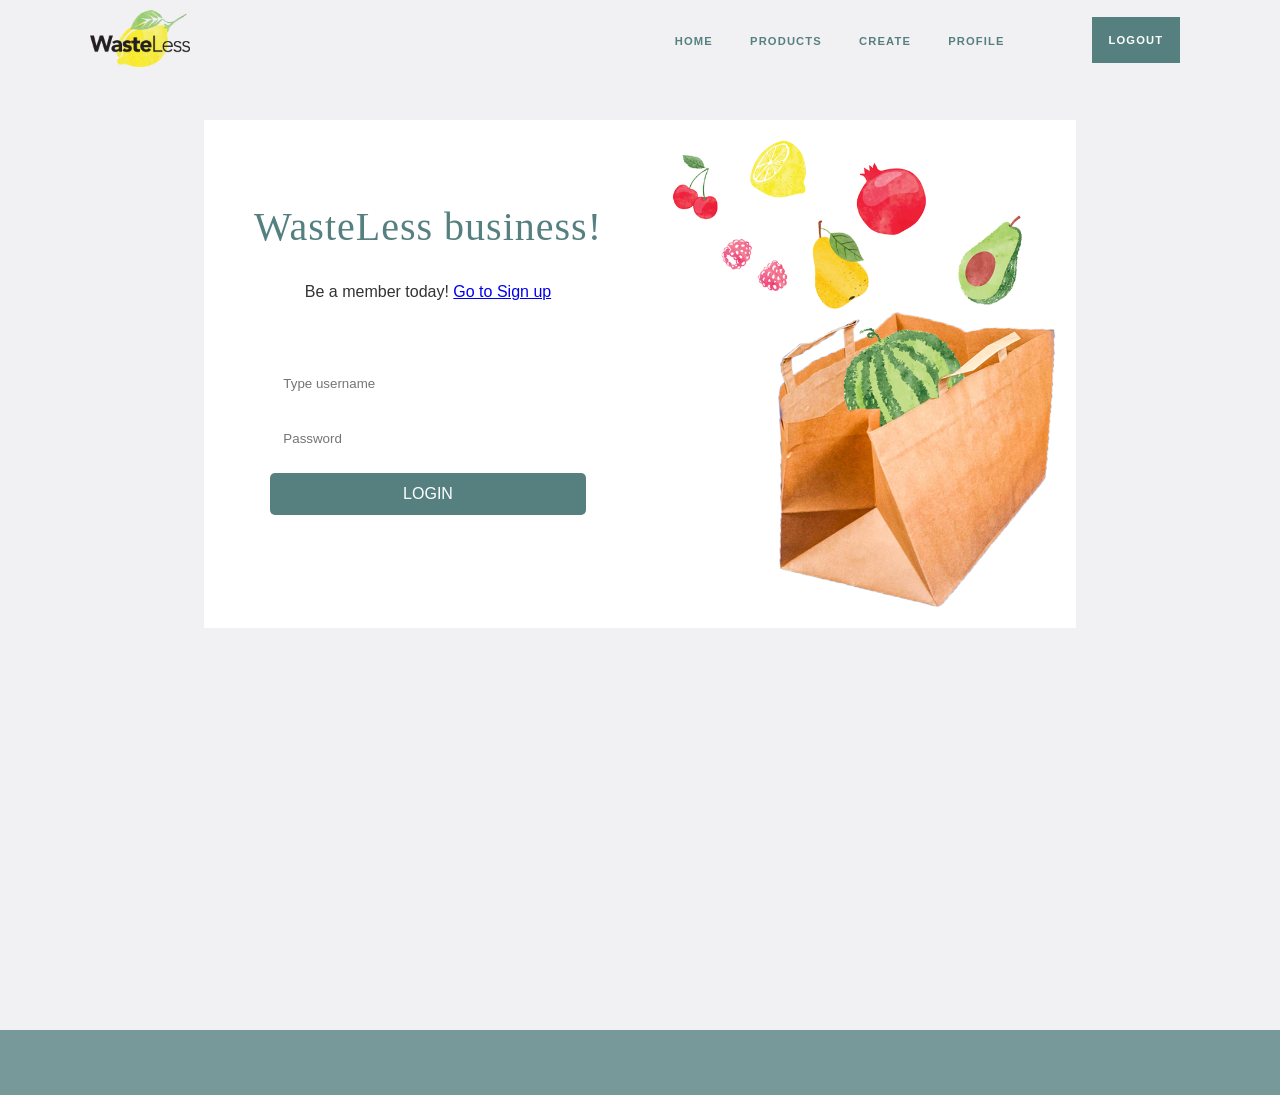
<file: index.html>
<!DOCTYPE html>
<html lang="EN">
  <head>
    <title>WasteLess</title>
    <meta charset="UTF-8" />
    <meta
      name="viewport"
      content="width=device-width, initial-scale=1, shrink-to-fit=no"
    />
    <meta
      name="description"
      content="Get started with HTML, CSS and JavaScript"
    />
    <meta name="author" content="Ida Kronborg and Sarah Dybvad" />
    <link rel="stylesheet" href="./css/styles.css" />
    <link rel="shortcut icon" type="image/png" href="./img/favicon.png" />
  </head>

  <body>
    <!-------------- Navigation -------------->
    <nav class="tabbar">
      <a class="logo" href="#/"><img src="./img/logo.png" alt="logo" /></a>
      <a class="nav-link" href="#/">Home</a>
      <a class="nav-link" href="#/product">Products</a>
      <a class="nav-link" href="#/create">Create</a>
      <a class="nav-link" href="#/profile">Profile</a>
      <a class="right" id="btn-logout">Logout</a>
    </nav>

    <main id="appRoot">
      <!-------------- Pages -------------->

      <!-- login page -->
      <section id="login" class="page">
        <div class="flex-container">
          <div class="login-container">
            <h1>WasteLess business!</h1>
            <p>
              Be a member today!
              <a class="nav-link" href="#/signup">Go to Sign up</a>
            </p>
            <p class="login-message"></p>
            <form>
              <input
                id="login-username"
                type="text"
                placeholder="Type username"
              />
              <input
                id="login-password"
                type="password"
                placeholder="Password"
              />
              <button type="button" id="btn-login">Login</button>
            </form>
          </div>
          <img src="./img/home_front_img.png" class="madkurv" />
        </div>
      </section>

      <!-- signup page -->
      <section id="signup" class="page">
        <header class="topbar">
          <h2>Sign up</h2>
        </header>
        <p>Sign up for Business</p>
        <p class="signup-message"></p>
        <form action="upload.php" method="post" enctype="multipart/form-data">
          <input
            id="signup-businessName"
            name="fileToUpload"
            type="text"
            name="businessName"
            placeholder="Type your business name"
          />
          <input
            id="signup-adress"
            type="text"
            name="adress"
            placeholder="Type your adress"
          />
          <input
            id="signup-zipcode"
            type="number"
            name="zipcode"
            placeholder="Type your zipcode"
          />
          <input
            id="signup-username"
            type="email"
            placeholder="Type your e-mail adress"
            autocomplete="new-username"
          />
          <input
            id="signup-password"
            type="password"
            placeholder="Password"
            autocomplete="new-password"
          />
          <input
            id="signup-password-check"
            type="password"
            placeholder="Password"
            autocomplete="new-password"
          />

          <button type="button" id="btn-signup">Sign up</button>
        </form>
      </section>

      <!-- home page -->
      <section id="home" class="page">
        <h1>Welcome to WasteLess Business</h1>
        <span class="dot">
          <p>Total sale today</p>
          <br />
          <h1>10</h1>
        </span>
        <span class="dot">
          <p>Total session today</p>
          <br />
          <h1>28</h1>
        </span>
        <span class="dot">
          <p>Products online</p>
          <br />
          <h1>12</h1>
        </span>
        <h3>Lets get started</h3>
        <span class="square">
          <p>Create products</p>
        </span>
        <span class="square">
          <p>Put online</p>
        </span>
        <span class="square">
          <p>Sell it</p>
        </span>
        <span class="square">
          <p>Protect the environment</p>
        </span>
        <br />
        <div class="productBtn"></div><a href="#/create" class="nav-link right" id="productButton"
          >Create a new product</a
        ></div>
        <h2 id="home-headline">Your products</h2>
        <div id="grid-users2" class="grid-container"></div>
        <div class="productBtn"></div><a href="#/product" class="nav-link right" id="productButton"
          >See all products</a
        ></div>
      </section>

      <!-- products -->
      <section id="product" class="page">
        <h2>Your products</h2>
        <p>Thank you for making a difference!</p>
        <br />
        <a href="#/create" class="nav-link right" id="productButton"
          >Create a new product</a
        >
        
        <div id="grid-users" class="grid-container"></div>
      </section>

      <!-- create -->
      <section id="create" class="page">
        <h2>Create products</h2>
        <p class="createProduct-message"></p>
        <p>
          You can search your food with others.<br />
          Create, delete and update your post!
        </p>
        <form
          action="php-login-service/createProduct.php"
          method="post"
          enctype="multipart/form-data"
        >
          <input
            type="file"
            id="avatarImg"
            name="fileToUpload"
            placeholder="Upload image"
            required
          />
          <input
            type="text"
            id="create-title"
            name="title"
            placeholder="Create a title"
            required
          />
          <input
            type="text"
            id="create-businessName"
            name="businessName"
            placeholder="Type your Business name"
            required
          />
          <input
            type="text"
            id="create-category"
            name="category"
            placeholder="Create a category"
            required
          />
          <textarea
            id="create-productDes"
            name="productDes"
            placeholder="Create a description"
            required
          ></textarea>
          <input
            type="number"
            id="create-price"
            name="price"
            placeholder="Create a price"
            required
          />
          <input
            type="date"
            id="create-pickupDate"
            name="pickupDate"
            placeholder="Type your pick-up date"
            required
          />
          <input
            type="time"
            id="create-pickupTime"
            name="pickupTime"
            placeholder="Type your pick-up time"
            required
          />
          <button type="button" id="createButton">
            Create product!
          </button>
        </form>
      </section>

      <!-- update products page -->
      <section id="update" class="page">
        <h2>Update products</h2>
        <a class="right" id="updatePage">Thank you for making a difference!</a>
        <form>
          <input
            type="file"
            id="avatarImg-update"
            name="fileToUpload"
            placeholder="Upload image"
            required
          />
          <input
            type="text"
            id="title-update"
            name="title"
            placeholder="Create a title"
            required
          />
          <input
            type="text"
            id="businessName-update"
            name="businessName"
            placeholder="Type your Business name"
            required
          />
          <input
            type="text"
            id="category-update"
            name="category"
            placeholder="Create a category"
            required
          />
          <textarea
            id="productDes-update"
            name="productDes"
            placeholder="Create a description"
            required
          ></textarea>
          <input
            type="number"
            id="price-update"
            name="price"
            placeholder="Create a price"
            required
          />
          <input
            type="date"
            id="pickupDate-update"
            name="pickupDate"
            placeholder="Type your pick-up date"
            required
          />
          <input
            type="time"
            id="pickupTime-update"
            name="pickupTime"
            placeholder="Type your pick-up time"
            required
          />
          <button button type="button" name="button" id="btnUpdate">
            Update product
          </button>
        </form>
      </section>

      <!-- profile page -->
      <section id="profile" class="page">
        <h2>Profile</h2>
        <section id="user-data"></section>
      </section>
    </main>

    <footer>
      <div class="footer-container"></div>
    </footer>

    <script src="./js/app.js" type="module"></script>
    <!-- SPA functionality  -->
  </body>
</html>
</file>
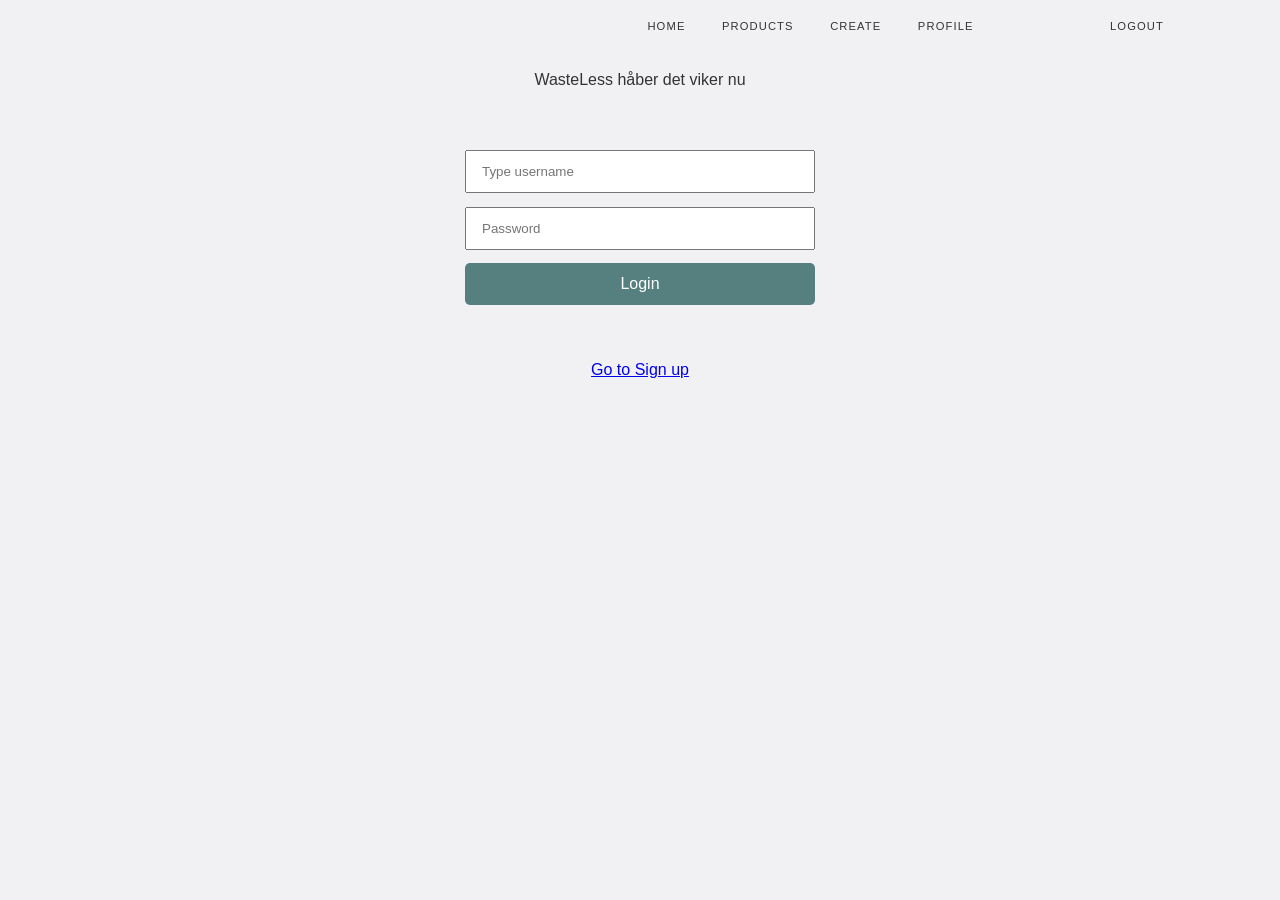
<file: vanilla-js-spa-login-php-backend/index.html>
<!DOCTYPE html>
<html>
  <head>
    <title>WasteLess</title>
    <meta charset="UTF-8" />
    <meta
      name="viewport"
      content="width=device-width, initial-scale=1, shrink-to-fit=no"
    />
    <meta
      name="description"
      content="Get started with HTML, CSS and JavaScript"
    />
    <meta name="author" content="Ida Kronborg and Sarah Dybvad" />
    <link rel="stylesheet" href="./css/styles.css" />
    <link rel="shortcut icon" type="image/png" href="./img/favicon.png" />
  </head>

  <body>
    <!-------------- Navigation -------------->
    <nav class="tabbar">
      <a class="nav-link" href="#/">Home</a>
      <a class="nav-link" href="#/product">Products</a>
      <a class="nav-link" href="#/create-products">Create</a>
      <a class="nav-link" href="#/profile">Profile</a>
      <a class="right" id="btn-logout">Logout</a>
    </nav>

    <main id="appRoot">
      <!-------------- Pages -------------->

      <!-- login page -->
      <section id="login" class="page">
        <header class="topbar"></header>
        <p>WasteLess håber det viker nu</p>
        <p class="login-message"></p>
        <form>
          <input id="login-username" type="text" placeholder="Type username" />
          <input id="login-password" type="password" placeholder="Password" />
          <button type="button" id="btn-login">Login</button>
        </form>
        <p><a class="nav-link" href="#/signup">Go to Sign up</a></p>
      </section>

      <!-- signup page -->
      <section id="signup" class="page">
        <header class="topbar">
          <h2>Sign up</h2>
        </header>
        <p>Sign up for Business</p>
        <p class="signup-message"></p>
        <form>
          <input
            id="signup-businessName"
            type="text"
            name="businessName"
            placeholder="Type your business name"
          />
          <input
            id="signup-adress"
            type="text"
            name="adress"
            placeholder="Type your adress"
          />
          <input
            id="signup-zipcode"
            type="number"
            name="zipcode"
            placeholder="Type your zipcode"
          />
          <input
            id="signup-username"
            type="email"
            placeholder="Type your e-mail adress"
            autocomplete="new-username"
          />
          <input
            id="signup-password"
            type="password"
            placeholder="Password"
            autocomplete="new-password"
          />
          <input
            id="signup-password-check"
            type="password"
            placeholder="Password"
            autocomplete="new-password"
          />

          <button type="button" id="btn-signup">Sign up</button>
        </form>
      </section>

      <!-- home page -->
      <section id="home" class="page">
        <h2>Home</h2>
        <p>WasteLess</p>
      </section>

      <!-- products -->
      <section id="product" class="page">
        <h2>Products</h2>
        <p>My Snf</p>
      </section>

      <!-- products -->
      <section id="product" class="page">
        <h2>Products</h2>
        <p>My Snf</p>
      </section>

      <!-- create -->
      <section id="create-products" class="page">
        <h2>Create products</h2>
        <p>My Snf</p>
      </section>

      <!-- profile page -->
      <section id="profile" class="page">
        <h2>Profile</h2>
        <a class="right" id="btn-logout">Logout</a>
        <section id="user-data"></section>
      </section>
    </main>

    <script src="./js/app.js" type="module"></script>
  </body>
</html>
</file>
<file: css/styles.css>
/* ---------- root variables ---------- */
:root {
  --green: #568080;
  --green-opacity: rgba(38, 76, 89, 0.2);
  --light-green: rgb(#e1eadf);
  --light-grey: #f1f1f4;
  --text-color-light: #f1f1f1;
  --text-color-dark: #333;
  --white: #fff;
  --font-family: "Helvetica Neue", Helvetica, Arial, sans-serif;
  --text-color-error: #ee6e73;
}

/* ---------- general styling ---------- */
html {
  color: var(--text-color-dark);
  font-family: var(--font-family);
  height: 100%;
  text-align: center;
  width: 100%;
}

body {
  margin: 0;
}

h1 {
  font-size: 40px;
  font-weight: 400;
  letter-spacing: 1px;
  color: var(--green);
  font-family: Georgia, "Times New Roman", Times, serif;
}

h2 {
  font-size: 36px;
  font-weight: 400;
  letter-spacing: 1px;
  color: var(--green);
  font-family: Georgia, "Times New Roman", Times, serif;
}

h3 {
  font-weight: 400;
  letter-spacing: 1px;
  margin: 0.5em 0 0.2em;
}

img {
  width: 100%;
  height: auto;
}

a {
  cursor: pointer;
}

p {
  font-size: 16px;
}

/* ---------- logo styling ---------- */
.logo {
  width: 100%;
  max-width: 100px;
  padding: 0 40em 0 2em;
  margin: -2.2em 0 0 6em;
}

/* ---------- tabbar styling ---------- */
#btn-logout {
  margin: -18px 100px 18px 50px;
  background-color: var(--green);
  padding: 1.5em;
  color: #fff;
}

.tabbar {
  position: fixed;
  z-index: 9999;
  display: flex;
  justify-content: space-between;
  width: 100%;
  top: 35px;
}


/* Style the links inside the navigation bar */
.tabbar a {
  display: inline-block;
  color: var(--green);
  text-align: center;
  text-decoration: none;
  font-size: 0.7em;
  letter-spacing: 0.1em;
  text-transform: uppercase;
  font-weight: 800;
}

/* Change the color of links on hover */
.tabbar a:hover {
  color: black;
  text-decoration: underline;
  font-weight: 800;
}

/* Add a color to the active/current link */
.tabbar a.active {
  color: black;
  text-decoration: underline;
  font-weight: 800;
}

/* ---------- page styling ---------- */
.page {
  display: none;
  /*min heigh is screen heigh minus height of tab and top bar */
  min-height: calc(100vh - 110px);
  background: var(--light-grey);
  animation: fadeIn 0.4s;
  /* padding equals height of tabbar and topbar */
  padding: 120px 0;
}

/* ---------- home page ---------- */

#home {
  background-image: url(../img/artiskok.jpg);
  background-repeat: no-repeat;
  background-size: 100%;
  margin: 0 auto;
}

.dot {
  height: 200px;
  width: 200px;
  background-color: var(--white);
  border-radius: 50%;
  border: solid var(--green) 5px;
  display: inline-block;
  margin: 3em 0.8em;
  padding: 1em;
}

.dot p {
  padding: 3em 0 0 0;
}

.dot h1 {
  font-size: 50px;
  margin-top: -0.1em;
}

.square {
  height: 120px;
  width: 160px;
  background-color: #edb329;
  display: inline-block;
  margin: 3em 1.2em;
  padding: 1em;
}

span p {
  padding: 2em;
}

#update {
  background-image: url(../img/avokadopic.jpg);
  background-repeat: no-repeat;
  background-size: 100%;
  margin: 0 auto;
}

/* ---------- animations ---------- */
/* fade in */
@keyframes fadeIn {
  from {
    opacity: 0;
  }

  to {
    opacity: 1;
  }
}

/* ---------- loader styling ---------- */
#loader {
  position: fixed;
  left: 0px;
  top: 0px;
  width: 100%;
  height: 100%;
  z-index: 9999999999;
  overflow: hidden;
  background: var(--loader-background-color);
  text-align: center;
}

.spinner {
  border: 5px solid var(--light-grey);
  border-radius: 50%;
  border-top: 5px solid var(--light-green);
  width: 50px;
  height: 50px;
  -webkit-animation: spin 1s linear infinite;
  /* Safari */
  animation: spin 1s linear infinite;
  display: inline-block;
  vertical-align: middle;
  position: absolute;
  margin: auto;
  top: 0;
  right: 0;
  bottom: 0;
  left: 0;
}

.hide {
  visibility: hidden;
  opacity: 0;
  transition: visibility 0s 0.4s, opacity 0.4s linear;
}

@keyframes spin {
  0% {
    transform: rotate(0deg);
  }

  100% {
    transform: rotate(360deg);
  }
}

/* ---------- login page stryling ---------- */
.login-container {
  background-color: var(--white);
  padding: 50px;
}

.flex-container {
  display: flex;
  justify-content: center;
}

.madkurv {
  width: 30%;
  background-color: var(--white);
  padding: 20px;
}

/* ---------- product page ---------- */

#productButton {
  color: white;
  text-decoration: none;
  background-color: var(--green);
  padding: 14px 18px;
  font-size: 16px;
  margin: 4em 0;
}

.productBtn {
  margin: 2em;
}

#home-headline {
  margin: 3em 0 1em 0;
}

/* ---------- create page ---------- */
#create {
  background-image: url(../img/avokadopic.jpeg);
  background-image: url(../img/netMedMad.jpg);
  background-repeat: no-repeat;
  background-size: 100%;
  margin: 0 auto;
}

/* ---------- input form stryling ---------- */
form {
  margin: auto;
  background-color: var(--light-green);
  padding: 2em 1em 0em;
}

form button {
  font-weight: 200;
  text-align: center;
  cursor: pointer;
  border: none;
  padding: 12px 15px;
  font-size: 1em;
  border-radius: 0;
  color: var(--white);
  background-color: var(--green);
  width: 100%;
  max-width: 350px;
  border-radius: 5px;
}

button {
  font-weight: 200;
  text-align: center;
  cursor: pointer;
  border: none;
  padding: 10px 8px;
  border-radius: 0;
  color: var(--white);
  background-color: var(--green);
  width: 40%;
  text-transform: uppercase;
}

input {
  margin: 1em auto;
  width: 100%;
  max-width: 350px;
  padding: 1em;
  box-sizing: border-box;
  display: block;
  background: var(--white);
  border: 0;
}

form select {
  width: 100%;
  background-color: var(--light-green);
  color: var(--text-color-dark);
}

textarea {
  margin: 1em auto;
  width: 100%;
  max-width: 350px;
  padding: 12px 15px;
  box-sizing: border-box;
  display: block;
  font-family: var(--font-family);
  font-weight: 400;
  border-style: none;
}

.deleteButton {
  background-color: #ee6e73;
}

/* ---------- grid container styling ---------- */
.grid-container {
  display: grid;
  grid-template-columns: 1fr;
  padding: 1em;
  gap: 1em;
  margin-top: 50px;
}

@media (min-width: 600px) {
  .grid-container {
    grid-template-columns: 1fr 1fr;
  }
}

@media (min-width: 992px) {
  .grid-container {
    grid-template-columns: 1fr 1fr 1fr;
  }
}

.grid-container > article {
  text-align: center;
  padding: 2em 1em;
  background-color: var(--white);
  transition: 0.3s;
  cursor: pointer;
}

.grid-container > article:hover {
  box-shadow: 0 8px 16px 0 var(--green-opacity);
}

.grid-container > article img {
  width: 100%;
  max-width: 250px;
  height: auto;
}

#random .grid-container {
  grid-template-columns: 1fr;
}

.image-preview {
  width: 100%;
  height: auto;
  margin: 1em 0;
}

/* ---------- login styling ---------- */
.login-message {
  color: var(--text-color-error);
}

/*--------------- foooter---------------*/

.footer-container {
  background-color: var(--green);
  opacity: 80%;
  padding: 45px 0 20px;
  font-size: 15px;
  line-height: 24px;
  text-align: center;
}

/* ---------- tools grid styling ---------- */

.tools-grid {
  background-color: var(--light-green);
  display: grid;
  grid-template-columns: 1fr;
  padding: 0 1em;
  gap: 1em;
  justify-items: center;
}

@media (min-width: 600px) {
  .tools-grid {
    grid-template-columns: 1fr 1fr 1fr 1fr;
  }
}

.tools-grid label {
  max-width: 350px;
}

/* ---------- product styling ---------- */
.outOfStock p.status {
  color: var(--text-color-out-of-stock);
}

.inStock p.status {
  color: var(--text-color-in-stock);
}

/* ---------- checkmark styling ---------- */

/* Customize the label (the container) */
.checkmark-container {
  display: block;
  position: relative;
  cursor: pointer;
  -webkit-user-select: none;
  -moz-user-select: none;
  -ms-user-select: none;
  user-select: none;
  padding: 1.5em;
  line-height: 1.5em;
  margin-left: -25px;
}

/* Hide the browser's default checkbox */
.checkmark-container input {
  position: absolute;
  opacity: 0;
  cursor: pointer;
  height: 0;
  width: 0;
}

/* Create a custom checkbox */
.checkmark {
  position: absolute;
  margin: 0 0 0 1em;
  height: 25px;
  width: 25px;
  background-color: #eee;
}

/* On mouse-over, add a grey background color */
.checkmark-container:hover input ~ .checkmark {
  background-color: var(--text-color-light);
}

/* When the checkbox is checked, add a blue background */
.checkmark-container input:checked ~ .checkmark {
  background-color: var(--green);
}

/* Create the checkmark/indicator (hidden when not checked) */
.checkmark:after {
  content: "";
  position: absolute;
  display: none;
}

/* Show the checkmark when checked */
.checkmark-container input:checked ~ .checkmark:after {
  display: block;
}

/* Style the checkmark/indicator */
.checkmark-container .checkmark:after {
  left: 9px;
  top: 5px;
  width: 5px;
  height: 10px;
  border: solid var(--white);
  border-width: 0 3px 3px 0;
  -webkit-transform: rotate(45deg);
  -ms-transform: rotate(45deg);
  transform: rotate(45deg);
}
</file>
<file: vanilla-js-spa-login-php-backend/css/styles.css>
/* ---------- root variables ---------- */
:root {
	--green: rgb(#568080);
	--green-opacity: rgba(38, 76, 89, 0.2);
	--light-green: rgb(#E1EADF);
	--light-grey: #f1f1f4;
	--text-color-light: #f1f1f1;
	--text-color-dark: #333;
	--white: #fff;
	--font-family: "Helvetica Neue", Helvetica, Arial, sans-serif;
	--text-color-error: #ee6e73;
}

/* ---------- general styling ---------- */
html {
	color: var(--text-color-dark);
	font-family: var(--font-family);
	height: 100%;
	text-align: center;
	width: 100%;
}

body {
	margin: 0;
}

h1 {
	font-size: 2em;
	font-weight: 400;
	letter-spacing: 3px;
}

h3 {
	font-weight: 400;
	letter-spacing: 1px;
	margin: 0.5em 0 0.2em;
}

img {
	width: 100%;
	height: auto;
}

a {
	cursor: pointer;
}

/* ---------- topbar styling ---------- */
.topbar {
	background-color: var(--green);
	color: var(--text-color-dark);
	padding: 13.5px;
	text-transform: uppercase;
	position: fixed;
	top: 0;
	left: 0;
	right: 0;
	z-index: 9999;
}

.topbar h2 {
	margin: 0;
	font-weight: 400;
}

.topbar a {
	text-decoration: none;
	color: var(--green);
	position: absolute;
	top: 20px;
}

.topbar a.left {
	left: 20px;
}

.topbar a.right {
	right: 20px;
}

/* ---------- tabbar styling ---------- */
#btn-logout {
	margin-left: 100px;
	margin-right: 100px;
}

.tabbar {
	background-color: var(--green);
	position: fixed;
	right: 0;
	z-index: 9999;
	
}
.tabbar2 {
	z-index: 0;
	padding: 26.5px 20px;
	background-color: var(--green);
}

/* Style the links inside the navigation bar */
.tabbar a {
	display: inline-block;
	color: var(--green);
	text-align: center;
	padding: 20px 16px;
	text-decoration: none;
	font-size: 0.7em;
	letter-spacing: 0.1em;
	text-transform: uppercase;
}

/* Change the color of links on hover */
.tabbar a:hover {
	background-color: var(--green);
	color:green;
	text-decoration: underline;

}

/* Add a color to the active/current link */
.tabbar a.active {
	background-color: var(--light-green);
	color: var(--green);
}


/* ---------- page styling ---------- */
.page {
	display: none;
	/*min heigh is screen heigh minus height of tab and top bar */
	min-height: calc(100vh - 110px);
	background: var(--light-grey);
	animation: fadeIn 0.4s;
	/* padding equals height of tabbar and topbar */
	padding: 55px 0;
}

/* ---------- logo styling ---------- */
.logo {
	margin: 2em auto;
	width: 100%;
	max-width: 300px;
}

/* ---------- animations ---------- */
/* fade in */
@keyframes fadeIn {
	from {
		opacity: 0;
	}

	to {
		opacity: 1;
	}
}

/* ---------- loader styling ---------- */
#loader {
	position: fixed;
	left: 0px;
	top: 0px;
	width: 100%;
	height: 100%;
	z-index: 9999999999;
	overflow: hidden;
	background: var(--loader-background-color);
	text-align: center;
}

.spinner {
	border: 5px solid var(--light-grey);
	border-radius: 50%;
	border-top: 5px solid var(--light-green);
	width: 50px;
	height: 50px;
	-webkit-animation: spin 1s linear infinite;
	/* Safari */
	animation: spin 1s linear infinite;
	display: inline-block;
	vertical-align: middle;
	position: absolute;
	margin: auto;
	top: 0;
	right: 0;
	bottom: 0;
	left: 0;
}

.hide {
	visibility: hidden;
	opacity: 0;
	transition: visibility 0s 0.4s, opacity 0.4s linear;
}

@keyframes spin {
	0% {
		transform: rotate(0deg);
	}

	100% {
		transform: rotate(360deg);
	}
}

/* ---------- input form stryling ---------- */
form {
	background-color: var(--light-green);
	padding: 2em 1em 2.5em;
}


form button {
	font-weight: 200;
	text-align: center;
	cursor: pointer;
	border: none;
	padding: 12px 15px;
	font-size: 1em;
	border-radius: 0;
	color: var(--white);
	background-color: #568080;
	width: 100%;
	max-width: 350px;
	border-radius: 5px;
}

article button {
	font-weight: 200;
	text-align: center;
	cursor: pointer;
	border: none;
	padding: 10px 8px;
	border-radius: 0;
	color: var(--white);
	background-color: #568080;
	width: 40%;
	text-transform: uppercase;
}

input {
	margin: 1em auto;
	width: 100%;
	max-width: 350px;
	padding: 12px 15px;
	box-sizing: border-box;
	display: block;
}

/* ---------- custom select styling ---------- */
select {
	background-color: var(--green);
	border: none;
	color: var(--text-color-light);
	padding: 1em;
	margin: 1em auto;
	max-width: 350px;
	width: 100%;
	display: block;
}

/* ---------- grid container styling ---------- */
.grid-container {
	display: grid;
	grid-template-columns: 1fr;
	padding: 1em;
	gap: 1em;
}

@media (min-width: 600px) {
	.grid-container {
		grid-template-columns: 1fr 1fr;
	}
}

@media (min-width: 992px) {
	.grid-container {
		grid-template-columns: 1fr 1fr 1fr;
	}
}

.grid-container > article {
	text-align: center;
	padding: 2em 1em;
	background-color: var(--white);
	transition: 0.3s;
	cursor: pointer;
}

.grid-container > article:hover {
	box-shadow: 0 8px 16px 0 var(--green-opacity);
}

.grid-container > article img {
	width: 100%;
	max-width: 250px;
	height: auto;
}

.image-preview {
	width: 100%;
	height: auto;
	margin: 1em 0;
}

/* ---------- login styling ---------- */
.login-message {
	color: var(--text-color-error);
}
</file>
